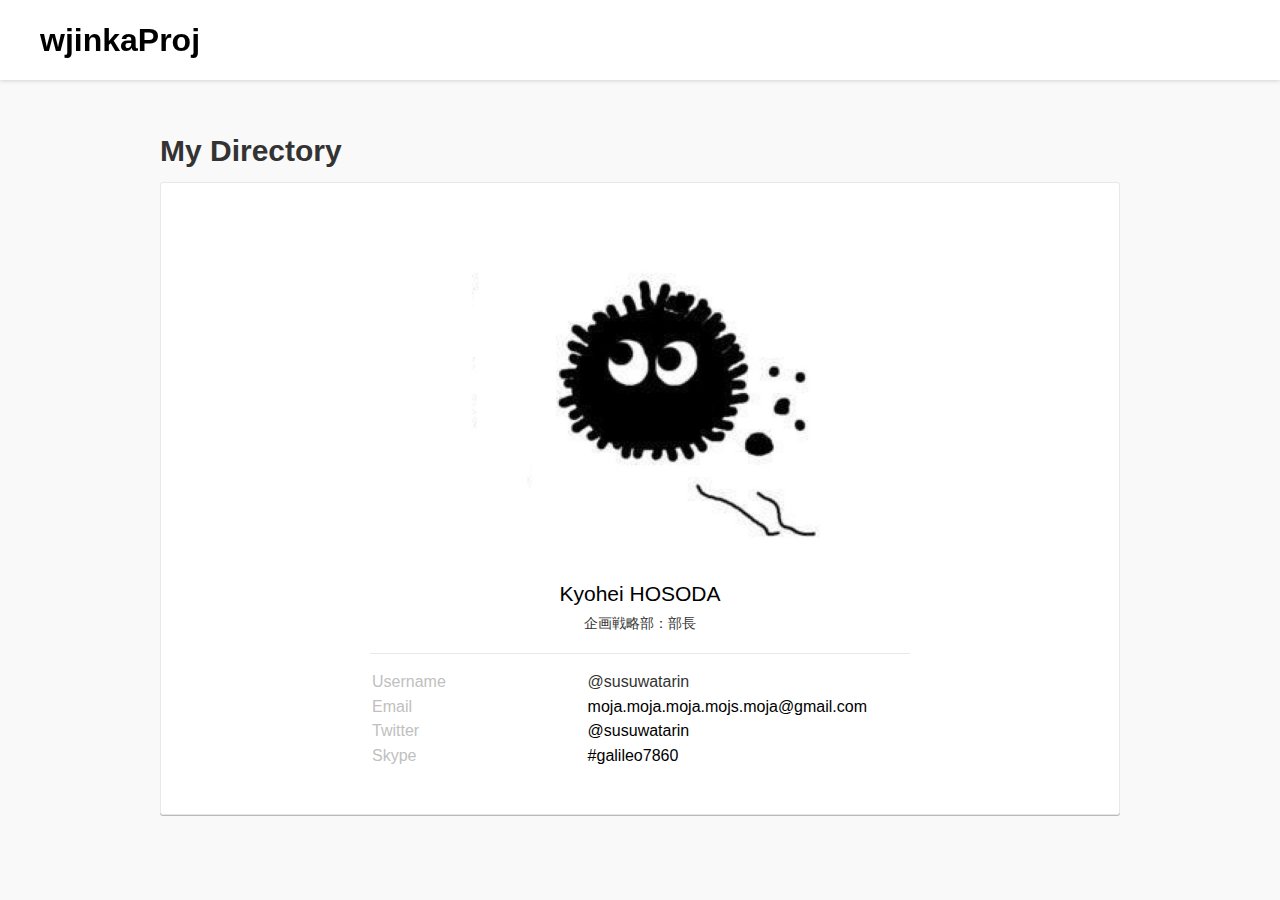
<file: susuwatarin/index.html>
<!DOCTYPE html>
<html lang="ja">
  <head>
    <meta charset="utf-8">
    <link rel="stylesheet" href="susuwatarin_page.css">
    <title>すすわたりんのページ</title>
  </head>
  <body>
    <!-- divを使いまくるコーディングはよくないぞ〜（戒め） -->
    <header class="header">
      <h1 class="teamname"><a href="https://wjinka-portal.slack.com/team" target="_blank" class="slacklink">wjinkaProj</a></h1>
    </header>
    <div class="directory">
      <div class="maintitle">
        <h1 class="title">My Directory</h1>
      </div>
      <div class="info">
        <div class="infocard">
          <div class="infocard_column">
            <div class="maininfo">
              <img src="images/susuwatarin.jpg" alt="すすわたりんの画像" class="myimage">
              <div class="name">
                <a href="https://wjinka-portal.slack.com/team/susuwatarin" target="_blank" class="slacklink">Kyohei HOSODA</a>
              </div>
              <div class="belong">企画戦略部：部長</div>
            </div>
            <hr>
            <div class="subinfo">
              <table class="table">
                <tr><td class="description">Username</td><td class="property">@susuwatarin</td></tr>
                <tr><td class="description">Email</td><td class="property"><a href="mailto:moja.moja.moja.moja.moja@gmail.com">moja.moja.moja.mojs.moja&#64gmail.com</a></td></tr>
                <tr><td class="description">Twitter</td><td class="property" id="twitter"><a href="https://twitter.com/susuwatarin" target="_blank">@susuwatarin</a></td></tr>
                <tr><td class="description">Skype</td><td class="property"><a href="skype:galileo786?call">#galileo7860</a></td></tr>
              </table>
            </div>
          </div>
        </div>
      </div>
    </div>
  </body>	
</html>
</file>
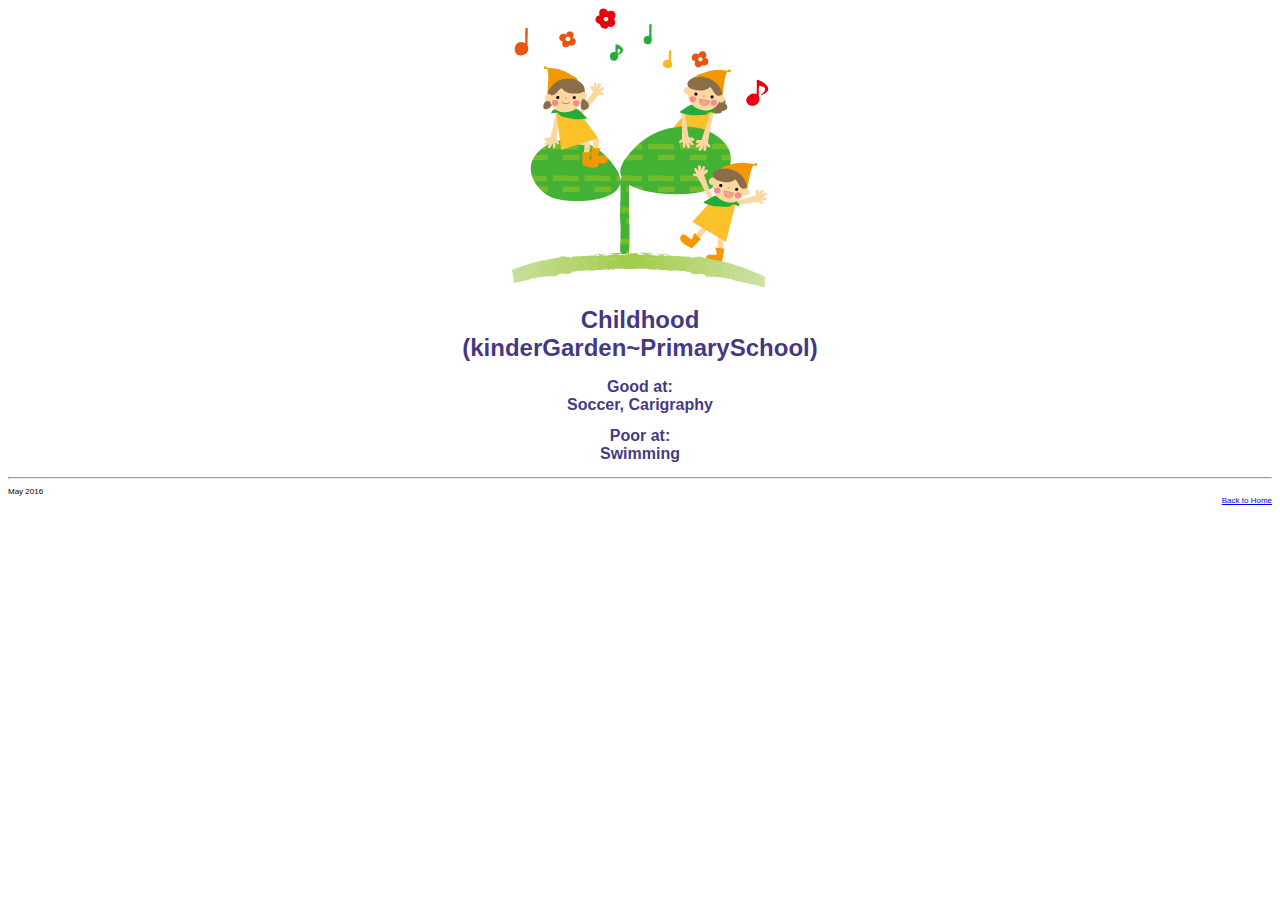
<file: kanakoshima/160501_Childhood.html>
<!DOCTYPE html>
<html lang="ja">
  <head>
    <meta charset="utf8">
    <title>CSS3 Practice_0501</title>
    <link rel="stylesheet" href="default_0501.css">
  </head>

<body>
  <div align="center">
    <section>
      <p><img src="151013_緑子ども.gif" alt="Childhood"></p>
      <h1>Childhood <br> (kinderGarden~PrimarySchool)</h1>
        <h2>Good at:<br> Soccer, Carigraphy</h2>
        <h2>Poor at:<br> Swimming</h2>
    </section>
  </div>


<footer>
<hr>
<p>
  <div align="left">May 2016</div>
  <div align="right">
    <a href="160501_index.html">Back to Home</a>
  </div>
</p>
</footer>
</body>
</html>
</file>
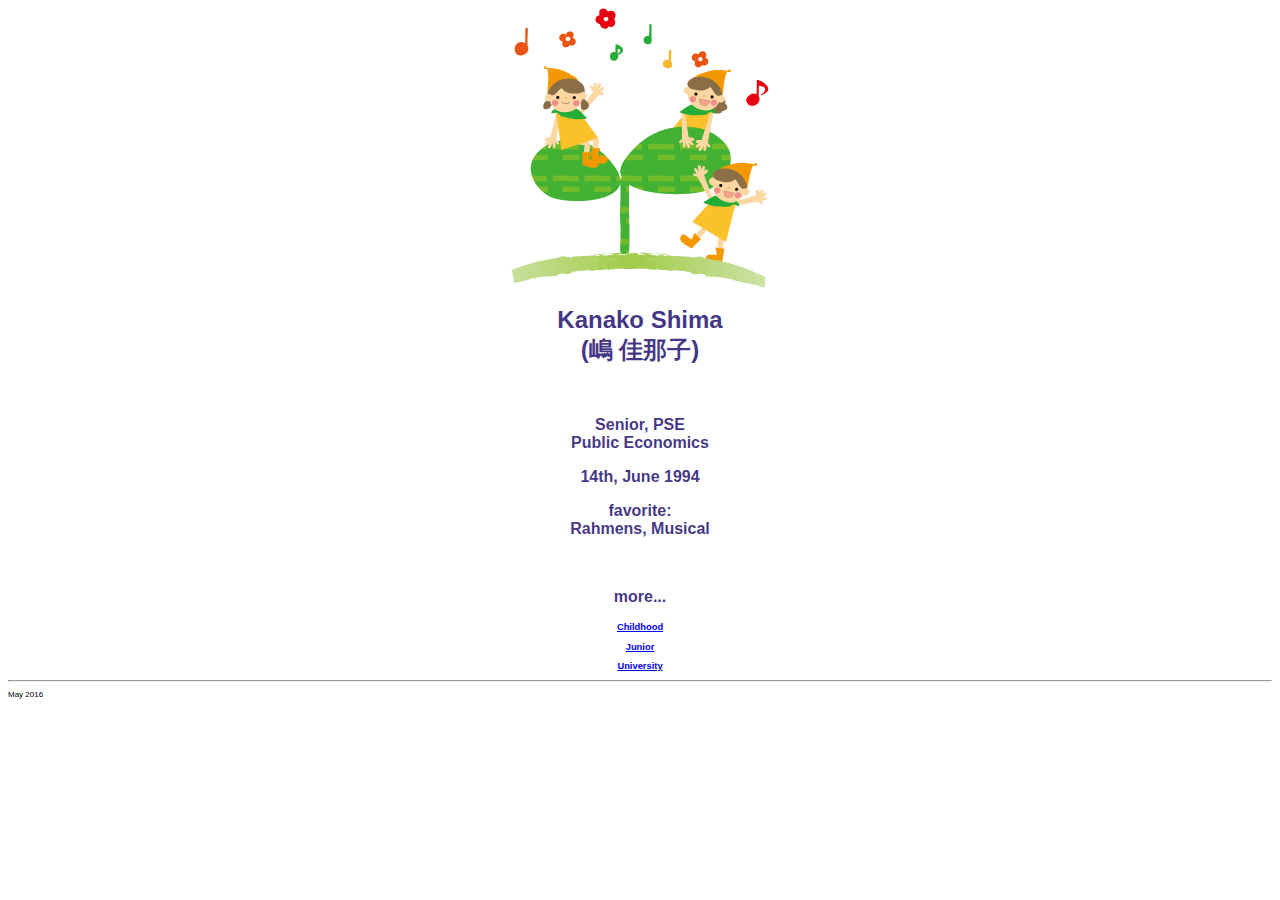
<file: kanakoshima/160501_index.html>
<!DOCTYPE html>
<html lang="ja">
  <head>
    <meta charset="utf8">
    <title>Introduction</title>
    <link rel="stylesheet" href="default_0501.css">
  </head>

<body>
<div align="center">
    <article>
      <p><img src="151013_緑子ども.gif" alt="K_Shima"></p>
      <h1>Kanako Shima <br> (嶋 佳那子)</h1>
        <h2><br>
        <p>Senior, PSE <br> Public Economics</p>
        <p>14th, June 1994</p>
        <p>favorite:<br>Rahmens, Musical</p>
        </h2><br>
    </article>

    <nav>
      <br>
        <h2><p>more...</p></h2>
          <h3><a href="160501_Childhood.html">Childhood</a></h3>
          <h3><a href="160501_Junior.html">Junior</a></h3>
          <h3><a href="160501_Uni.html">University</a></h3>
    </nav>
</div>


<footer>
<hr>
<p><div align="left">May 2016</div></p>
</footer>
</body>
</html>
</file>
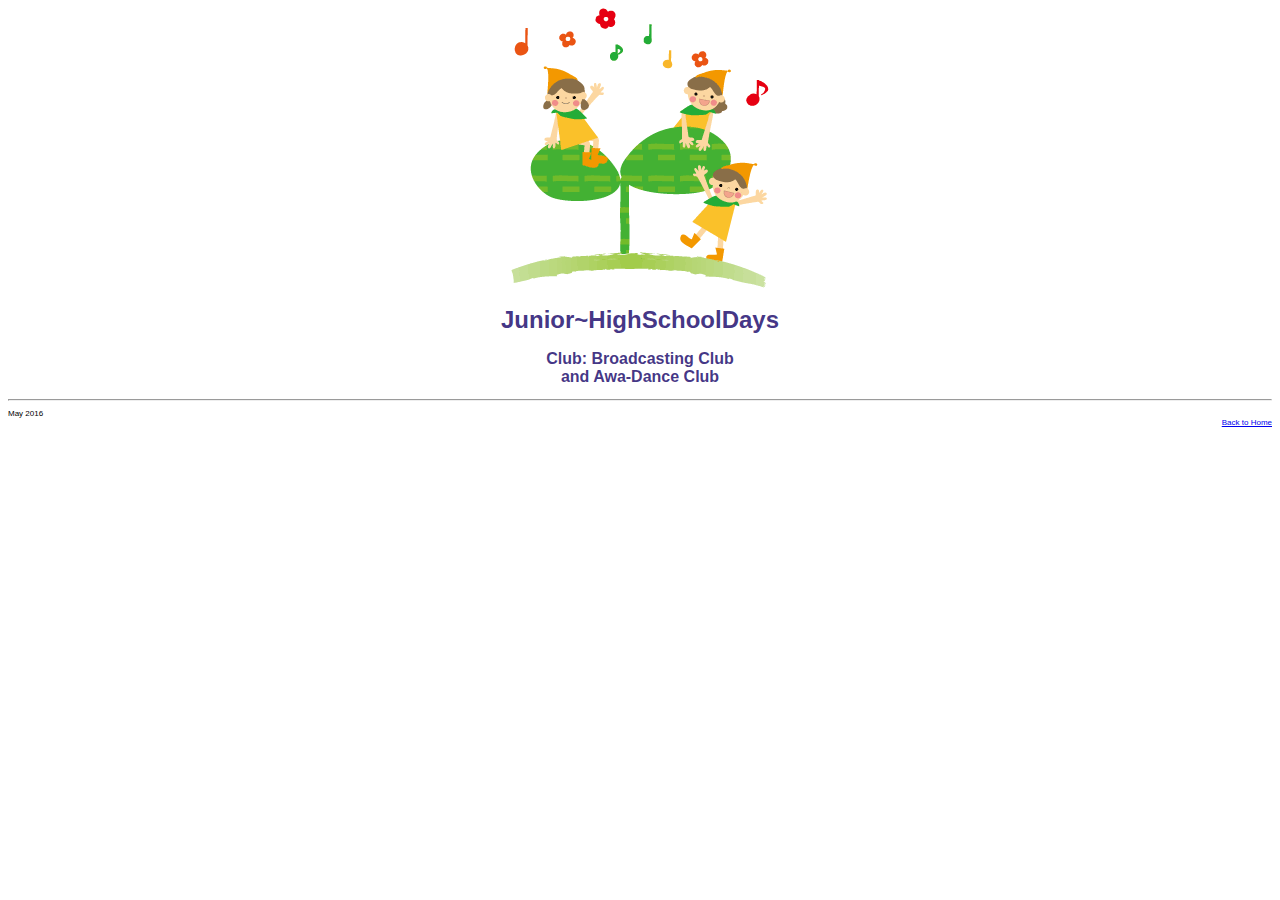
<file: kanakoshima/160501_Junior.html>
<!DOCTYPE html>
<html lang="ja">
  <head>
    <meta charset="utf8">
    <title>CSS3 Practice_0501</title>
    <link rel="stylesheet" href="default_0501.css">
  </head>
<body>
<div align="center">
      <section>
        <p><img src="151013_緑子ども.gif" alt="Junior"></p>
        <h1>Junior~HighSchoolDays</h1>
          <h2>Club: Broadcasting Club <br> and Awa-Dance Club</h2>
      </section>
</div>

<footer>
<hr>
<p>
  <div align="left">May 2016</div>
  <div align="right">
    <a href="160501_index.html">Back to Home</a>
  </div>
</p>
</footer>
</body>
</html>
</file>
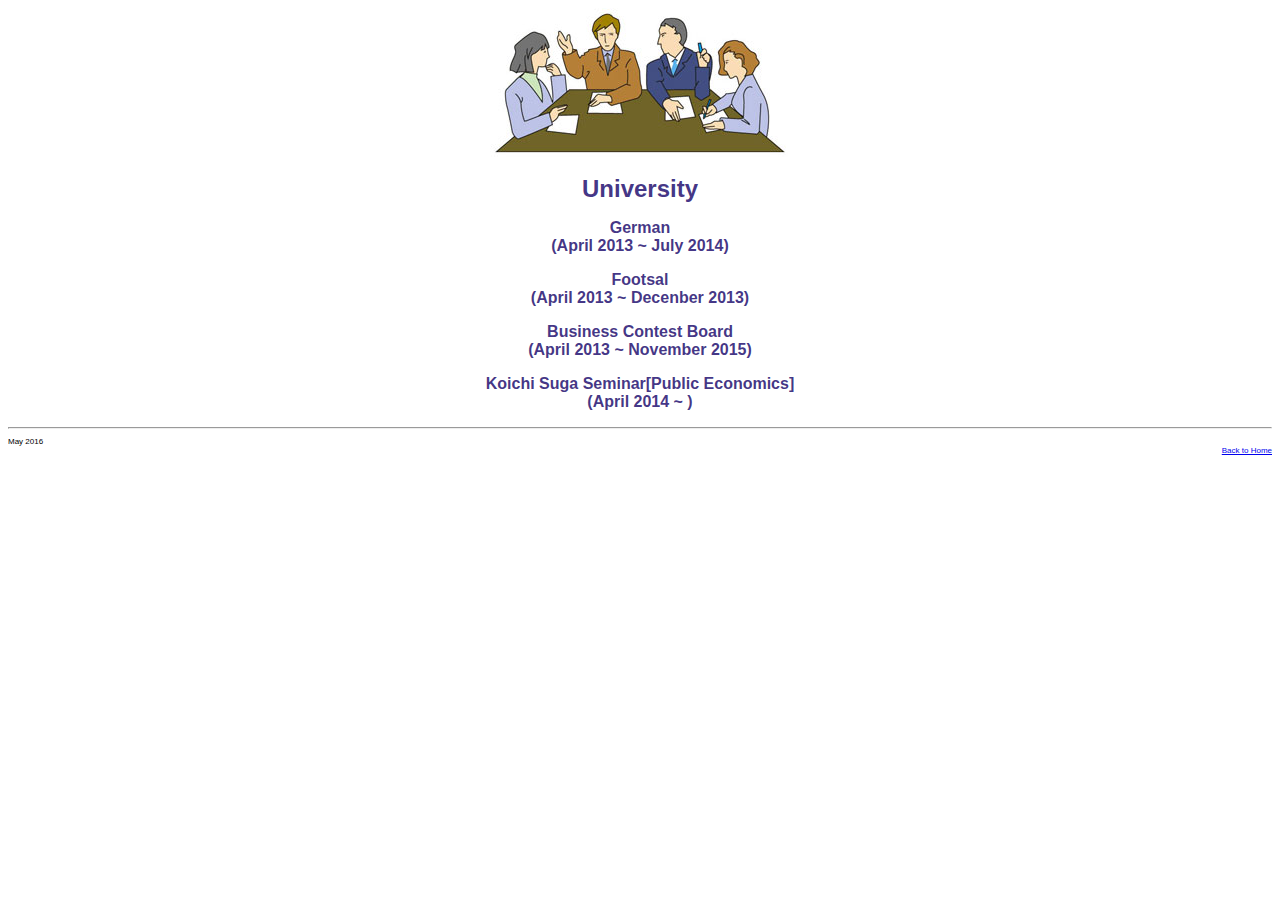
<file: kanakoshima/160501_Uni.html>
<!DOCTYPE html>
<html lang="ja">
  <head>
    <meta charset="utf8">
    <title>Student</title>
    <link rel="stylesheet" href="default_0501.css">
  </head>

<body>

<div align="center">

    <section>
      <p><img src="151013_ディスカッション.jpg" alt="University Student"></p>
      <h1>University</h1>
        <h2><p>German<br>(April 2013 ~ July 2014)</p></h2>
        <h2><p>Footsal<br>(April 2013 ~ Decenber 2013)</p></h2>
        <h2><p>Business Contest Board<br>(April 2013 ~ November 2015)</p></h2>
        <h2><p>Koichi Suga Seminar[Public Economics]<br>(April 2014 ~ )</p></h2>
    </section>
  </div>

<footer>
<hr>
<p>
  <div align="left">May 2016</div>
  <div align="right">
    <a href="160501_index.html">Back to Home</a>
  </div>
</p>
</footer>
</body>
</html>
</file>
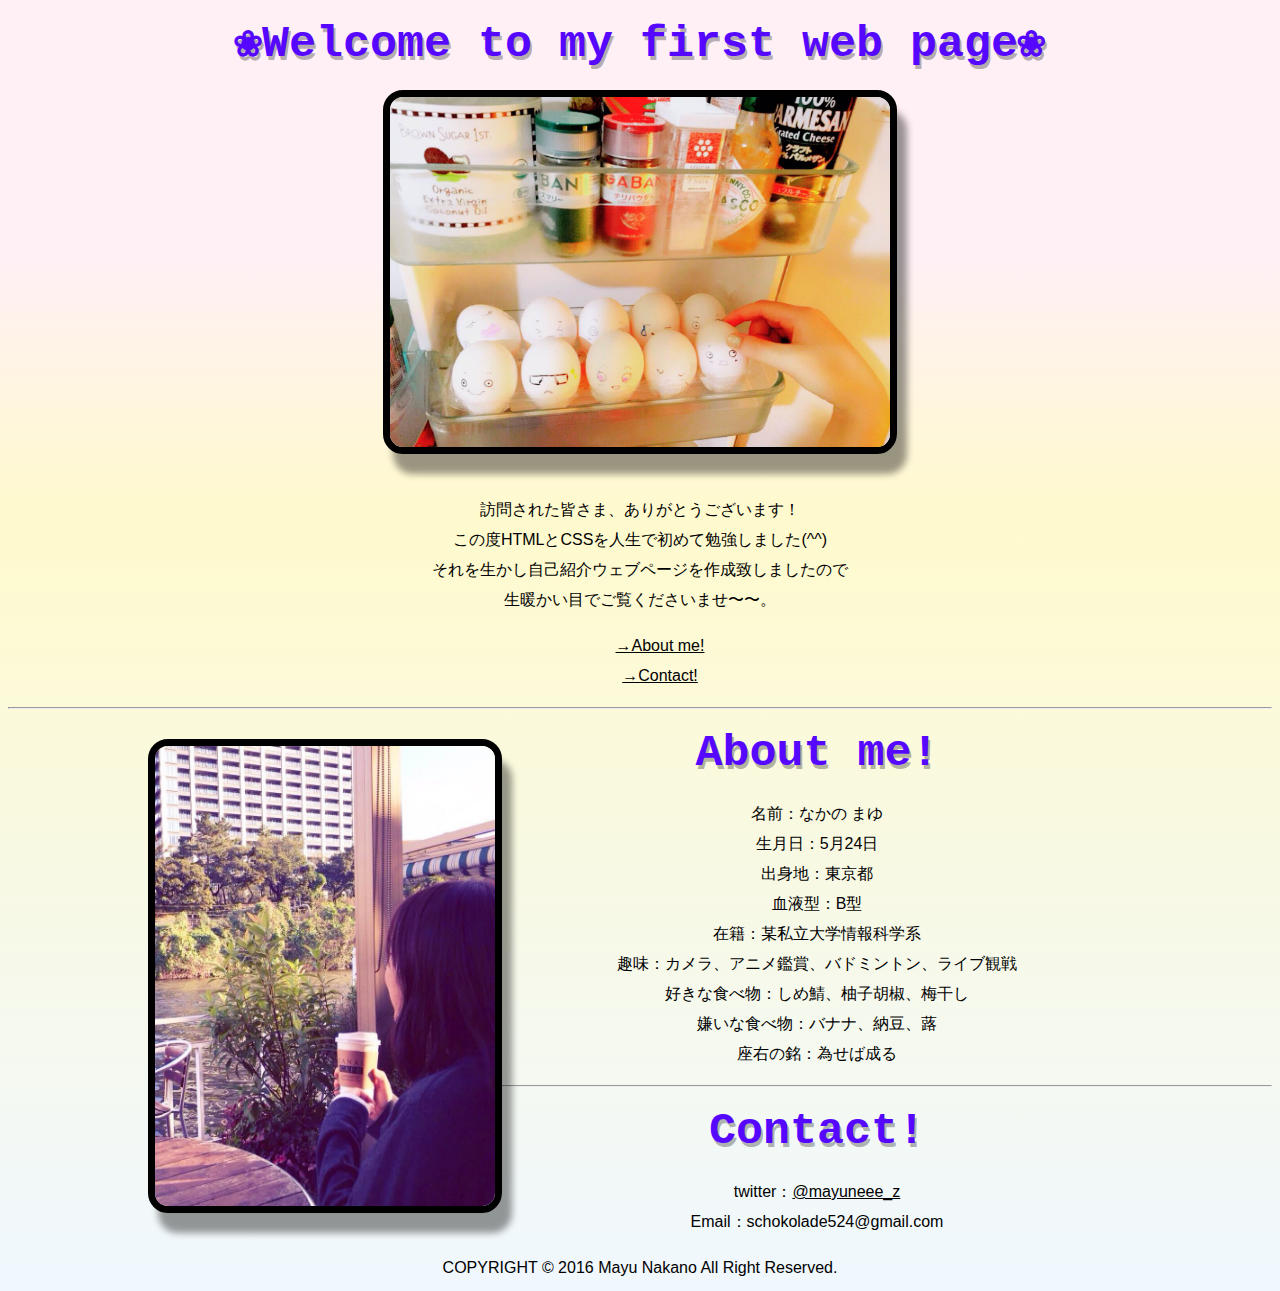
<file: mayuneeezu/First web page.html>
<!DOCTYPE html>
<html lang="ja">
  <head>
    <meta charset="utf-8">
    <title>Welcome to my first web page!</title>
    <link rel="stylesheet" href="default2.css">
  </head>
  <body>
    <header>
      <h1>❀Welcome to my first web page❀</h1>
        <img id="egg" src="IMG_8231.JPG" alt="egg">
      <p>
      訪問された皆さま、ありがとうございます！<br>
      この度HTMLとCSSを人生で初めて勉強しました(^^)<br>
      それを生かし自己紹介ウェブページを作成致しましたので<br>
      生暖かい目でご覧くださいませ〜〜。
      </p>
      <nav>
        <ul>
          <li><a href="#apple">→About me!</a></li>
          <li><a href="#orange">→Contact!</a></li>
      </nav>
    </header>
    <hr>
    <article>
      <img id="Mayu" src="IMG_5959.JPG" alt="Mayu" align="left">
      <h2 id="apple">About me!</h2>
          <ul>
            <li>名前：なかの まゆ</li>
            <li>生月日：5月24日</li>
            <li>出身地：東京都</li>
            <li>血液型：B型</li>
            <li>在籍：某私立大学情報科学系</li>
            <li>趣味：カメラ、アニメ鑑賞、バドミントン、ライブ観戦</li>
            <li>好きな食べ物：しめ鯖、柚子胡椒、梅干し</li>
            <li>嫌いな食べ物：バナナ、納豆、蕗</li>
            <li>座右の銘：為せば成る</li>
          </ul>
      <hr>
      <h2 id="orange">Contact!</h2>
        <ul>
          <li>twitter：<a href="https://twitter.com/mayuneee_z" target="_blank">@mayuneee_z</a></li>
          <li>Email：schokolade524@gmail.com</li>
        </ul>
    </article>
    <footer>
      COPYRIGHT © 2016 Mayu Nakano All Right Reserved.
    </footer>
  </body>
</html>
</file>
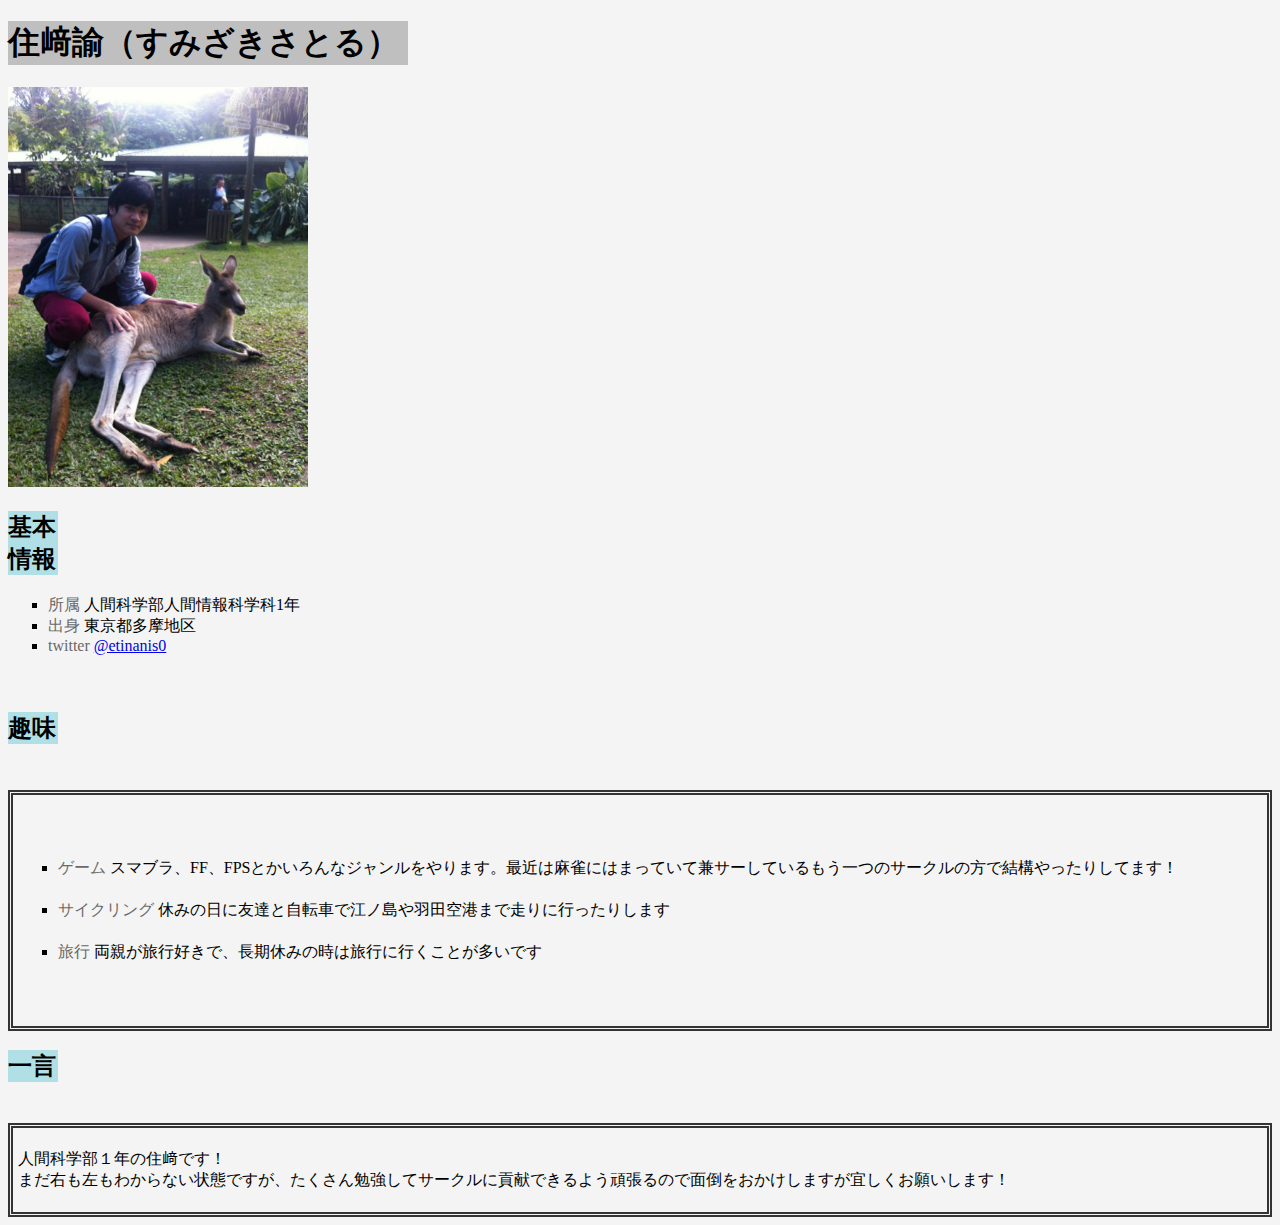
<file: sumiiii/introduction.html>
<!DOCTYPE html>
<html lang="ja">
 <head>
  <meta charset="UTF-8">
  <link rel="stylesheet" href="link.css">
  <title>Profile</title>
 </head>
  <body>
   <article>
    <h1>住﨑諭（すみざきさとる）</h1>
     <img src="./img/2396.jpg" width="300" height="400">
     <h2>基本情報</h2>
       <ul>
         <li><span>所属</span> 人間科学部人間情報科学科1年</li>
         <li><span>出身</span> 東京都多摩地区</li>
         <li><span>twitter </span><a href="https://twitter.com/etinanis0" target="_blank">@etinanis0</a></li>
       </ul>
   　<h2>趣味</h2>
    　<div class="a">
    　　<ul>
       　<li><span>ゲーム</span> スマブラ、FF、FPSとかいろんなジャンルをやります。最近は麻雀にはまっていて兼サーしているもう一つのサークルの方で結構やったりしてます！</li>
       　<li><span>サイクリング</span>  休みの日に友達と自転車で江ノ島や羽田空港まで走りに行ったりします</li>
       　<li><span>旅行</span> 両親が旅行好きで、長期休みの時は旅行に行くことが多いです</li>
  　  　</ul>
  　   </div>
    <h2>一言</h2>
   　<div class="b">
      <p>人間科学部１年の住﨑です！<br>まだ右も左もわからない状態ですが、たくさん勉強してサークルに貢献できるよう頑張るので面倒をおかけしますが宜しくお願いします！</p>
     </div>
   </article> 
  </body>
</html>
</file>
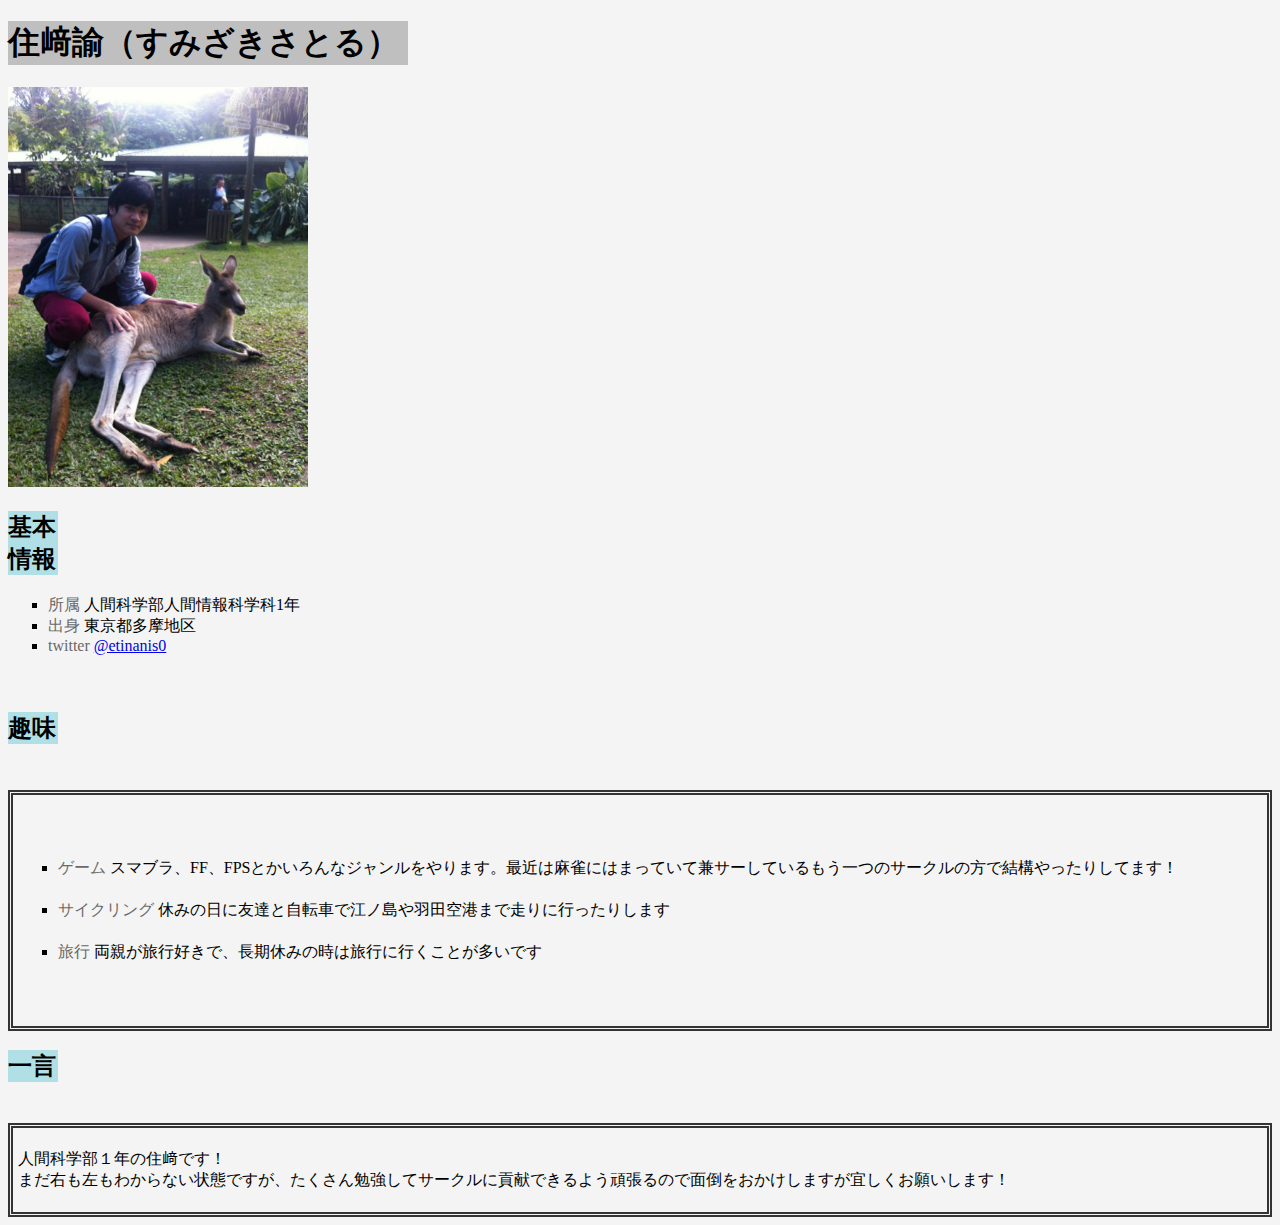
<file: sumiiii/自己紹介.html>
<!DOCTYPE html>
<html lang="ja">
 <head>
  <meta charset="UTF-8">
  <link rel="stylesheet" href="link.css">
  <title>Profile</title>
 </head>
  <body>
   <article>
    <h1>住﨑諭（すみざきさとる）</h1>
     <img src="../sumiiii/img/2396.jpg" width="300" height="400">
     <h2>基本情報</h2>
       <ul>
         <li><span>所属</span> 人間科学部人間情報科学科1年</li>
         <li><span>出身</span> 東京都多摩地区</li>
         <li><span>twitter </span><a href="https://twitter.com/etinanis0" target="_blank">@etinanis0</a></li>
       </ul>
   　<h2>趣味</h2>
    　<div class="a">
    　　<ul>
       　<li><span>ゲーム</span> スマブラ、FF、FPSとかいろんなジャンルをやります。最近は麻雀にはまっていて兼サーしているもう一つのサークルの方で結構やったりしてます！</li>
       　<li><span>サイクリング</span>  休みの日に友達と自転車で江ノ島や羽田空港まで走りに行ったりします</li>
       　<li><span>旅行</span> 両親が旅行好きで、長期休みの時は旅行に行くことが多いです</li>
  　  　</ul>
  　   </div>
    <h2>一言</h2>
   　<div class="b">
      <p>人間科学部１年の住﨑です！<br>まだ右も左もわからない状態ですが、たくさん勉強してサークルに貢献できるよう頑張るので面倒をおかけしますが宜しくお願いします！</p>
     </div>
   </article> 
  </body>
</html>
</file>
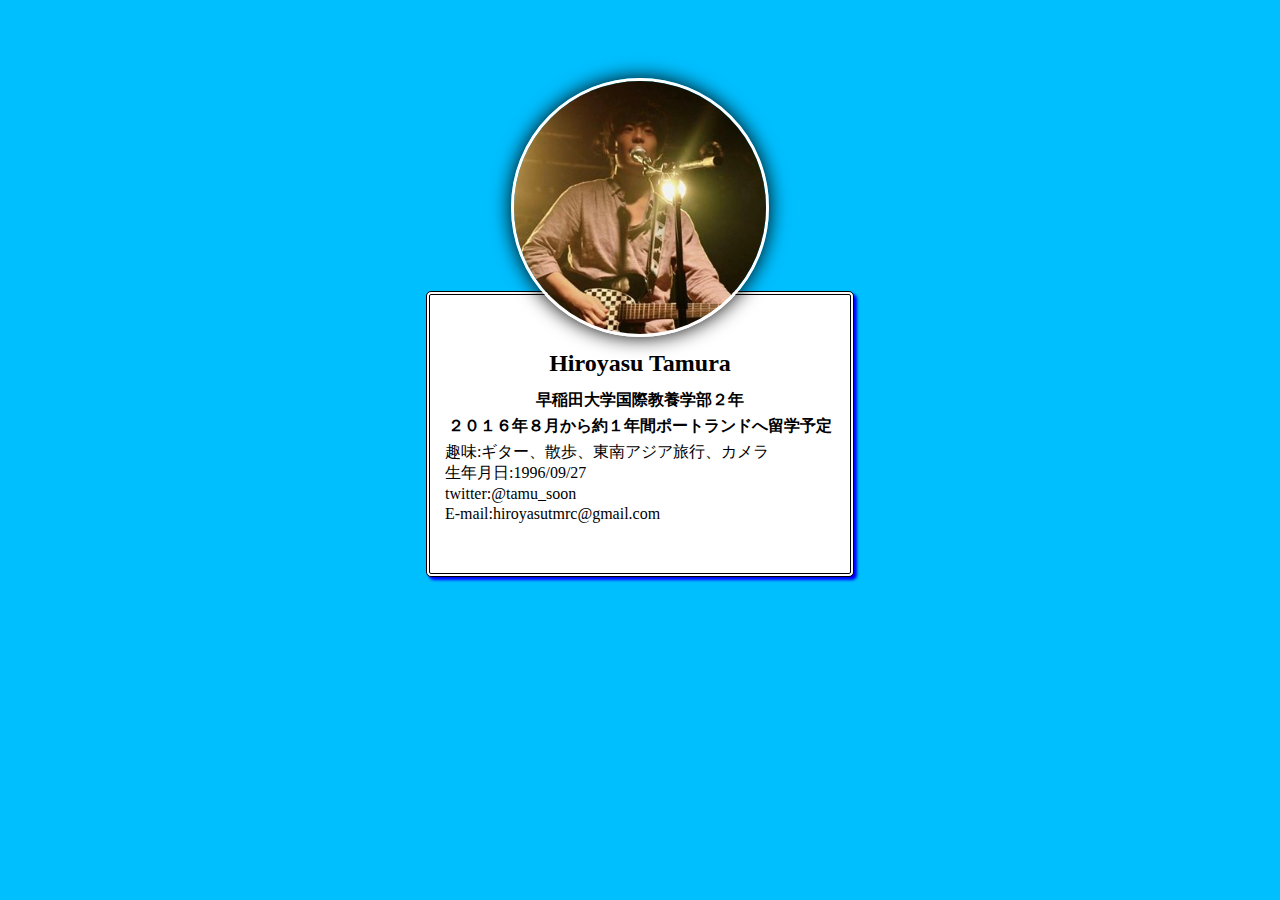
<file: tamu-soon/jikosyoukai.html>
<!DOCTYPE  html>
<html lang="ja">
<html>
<head>
  <meta charset="utf-8">
  <title >Hiroyasu Tamuraの自己紹介ページ</title>
  <link  rel="stylesheet"   type= "text/css " href="mystyles.css">
</head>

<body>
  <div align=center>
<img src="image/hiroyasu.jpg" alt="hiroyasutamura" width="20%" height="20%">
  </div>
    <div id="container">
  <div align=center>
    <h2>Hiroyasu     Tamura</h2>
    <h4>早稲田大学国際教養学部２年</h4>
    <h4>２０１６年８月から約１年間ポートランドへ留学予定</h4>
  </div>
    <p>
    <p>趣味:ギター、散歩、東南アジア旅行、カメラ</p>
    <p>生年月日:1996/09/27</p>
    <p>twitter:@tamu_soon</p>
    <p>E-mail:hiroyasutmrc@gmail.com</p>

    </div>
</file>
<file: susuwatarin/susuwatarin_page.css>
/**********

初期化

***********/
* {
  margin:0;
  padding:0;
}

/***********

imageの設定

***********/
img.myimage {
  height: 360px;
  margin: 0 auto;
  width: 360px;
}

/***********

Linkの設定

***********/
a:link {
  color: #000;
  text-decoration: none;
}
a:visited {
  color: #000;
  text-decoration: none;
}
a:hover {
  color: #70b7ff;
  text-decoration: underline;
}
a:active {
  color: #7070ff;
}

a.slacklink:link {
  color: #000;
  text-decoration: none;
}
a.slacklink:visited {
  color: #000;
  text-decoration: none;
}
a.slacklink:hover {
  color: #000;
  text-decoration: underline;
}
a.slacklink:active {
  color: #000;
}

/***********

body

***********/
body {
  background-color: #f9f9f9;
  color: #333;
  font-family: Avenir , "Open Sans" , "Helvetica Neue" , Helvetica , Arial , Verdana , Roboto , "游ゴシック" , "Yu Gothic" , "游ゴシック体" , "YuGothic" , "ヒラギノ角ゴ Pro W3" , "Hiragino Kaku Gothic Pro" , "Meiryo UI" , "メイリオ" , Meiryo , "ＭＳ Ｐゴシック" , "MS PGothic" , sans-serif;
  line-height:1.4;
}

/***********

header

***********/
.header {
  background: #fff;
  box-shadow: 0 1px 4px rgba(0,0,0,.15);
  height: 80px;
  position: fixed;
  top: 0;
  left: 0;
  line-height: 80px;
  width: 100%;
}
  .teamname {
    margin: 0 40px;
  }

/***********

directory title

***********/
.directory {
  margin: 80px auto 0;
  padding: 40px 10px;
}
  .maintitle {
    padding: 0 20px;
  }
  .title {
    font-size: 30px;
  }

/***********

infocard

***********/
.info {
  padding: 0 20px;
}

.infocard {
    background-color: #fff;
    border: 1px solid #e8e8e8;
    border-radius: 3px;
    box-shadow: 0 1px 0 rgba(0,0,0,.25);
    padding: 30px;
  }

    .infocard_column{}
      .maininfo {
        text-align: center;
      }
        .name {
          font-size: 21px;
        }
        .belong {
          font-size: 14px;
          padding-top: 5px;
          padding-bottom: 10px;
        }

      hr {
        border: none;
        border-bottom: 1px solid #e8e8e8;
        margin: 10px auto 0;
      }

      .subinfo {
        padding: 15px 0;
      }
        table {
          table-layout: fixed;
          margin: 0 auto 0;
          width: 100%;
        }
          .description {
            color: #c0c0c0;
            width: 40%;
          }

/***********

Media Queries

***********/
@media screen and (min-width: 1024px) {
  .info, .maintitle {
  	margin: 10px auto;
  	width: 960px;
  }
  .infocard_column {
    margin: 0 auto;
    width: 540px;		
  }
  hr {
    width: 100%;
  }
  img.myimage {
    height: 360px;
    margin: 0 auto;
    width: 360px;
  }
}

@media screen and (max-width: 1024px) and (min-width: 678px){
  .info, .maintitle {
  	margin: 10px auto;
  }
  .infocard_column {
  	margin: 0 auto;
  	width: 540px;
  }
  img.myimage {
    height: 360px;
    margin: 0 auto;
    width: 360px;
  }
}

@media screen and (max-width: 678px) {
  .info, .maintitle {
  	margin: 10px auto;
  }
  .infocard_column {
    margin: 0 auto;
    max-width: 540px;
  }
  img.myimage {
    height: 80%;
    margin: 0 auto;
    max-width: 360px;
    max-height: 360px;
    width: 80%;
  }
}
</file>
<file: kanakoshima/default_0501.css>
html {
  font-size: 8px;
  font-family: "メイリオ", sans-serif;
}

h1{font-size:3rem;
  color: hsla(250, 100%, 20%, 0.8);
}

h2{font-size:2rem;
  color: hsla(250, 100%, 20%, 0.8);
}
</file>
<file: mayuneeezu/default2.css>
html{
  background-image:linear-gradient(#FFF0F5 20%,#FFFACD 40%,#F0F8FF);
  color:black;
  font-size:16px;
  line-height: 30px;
  text-align: center;
  padding: 0;
  margin: 0;
  font-family: sans-serif;
}

h1,h2{
  color:	#5507FF;
  font-size: 45px;
  font-weight: bolder;
  margin-top: 30px;
  margin-bottom: 30px;
  font-family: monospace;
  text-shadow: 2px 4px rgba(0, 0, 0, .3);
}

ul{
  list-style-type: none;
  }

img{
  border-radius:20px;
  border:7px solid black;
  margin-bottom: 15px;
  box-shadow: 10px 20px 7px rgba(0, 0, 0, .4);
  }
#egg{
  width: 500px;
  height: 350px;
}
#Mayu{
  width: 340px;
  height: 460px;
  -webkit-transform:translateX(140px);
}

a:link{color:black}
a:visited{color:#9933FF}
a:hover{color:#663399}
a:active{color:#11FFFF}
</file>
<file: sumiiii/link.css>
h1 {
  background: #bfbfbf;
  width:400px;}
  
ul {
  list-style-type:square;
}

span {
  color:#696969;
}

h2{
  border-color:#5F9EA0;
  background:#B0E0E6;
  width:50px;
}

.a{
  padding: 5px;
  margin-top: 5px;
  margin-bottom: 5px;
  border: 5px double
  #333333;
}

.b{
  padding: 5px;
  margin-bottom: 5px;
  border: 5px double
  #333333;
}

body {
   background-color: #f4f4f4;
}
</file>
<file: tamu-soon/mystyles.css>
body {background-color:deepskyblue;}

#container{
    background:white;
    width:390px;
    margin:20px auto ;
    border:4px double;
    padding:35px  15px 40px  15px;
    border-radius:5px;
    box-shadow:3px 3px 3px blue;
}

img{
  position:relative;
  top:70px;
  border-radius:400px;
  border:3px solid white;
  box-shadow:0px 0px 20px black ;
}

h4{
  line-height:0.3em
}
p{
  line-height:0.3em
}
</file>
